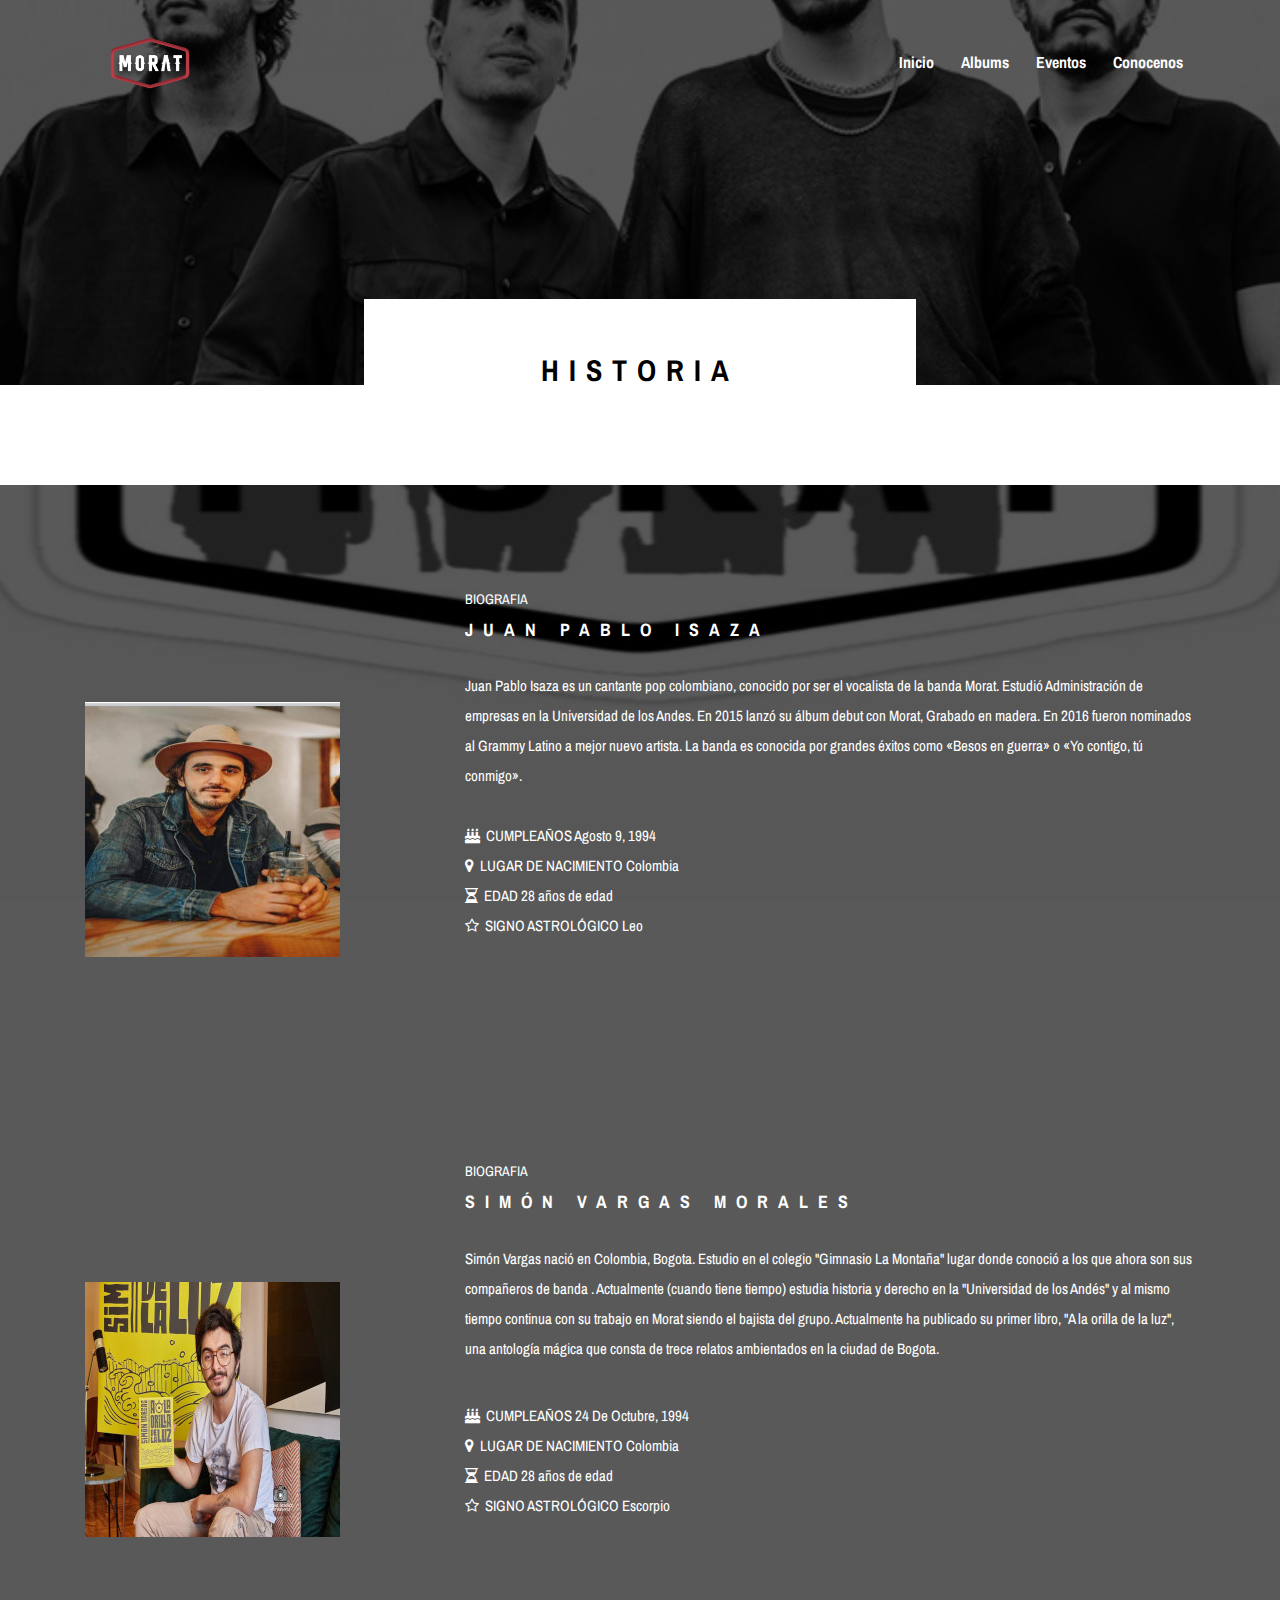
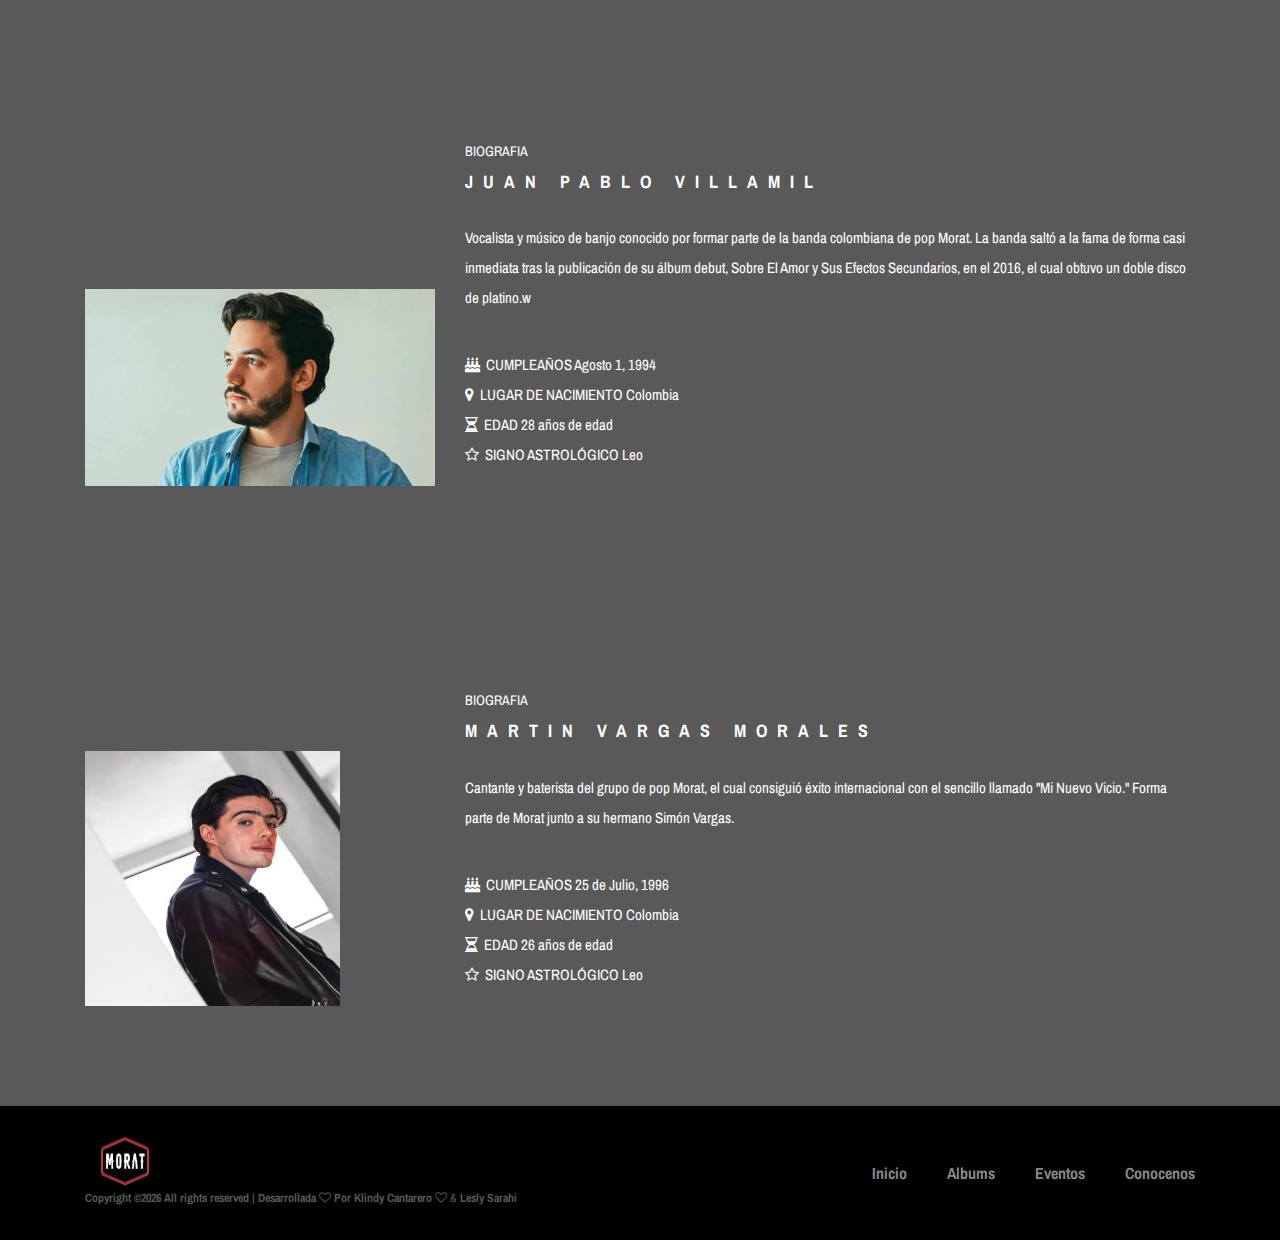
<file: blog.html>
<!DOCTYPE html>
<html lang="en">

<head>
    <meta charset="UTF-8">
    <meta name="description" content="">
    <meta http-equiv="X-UA-Compatible" content="IE=edge">
    <meta name="viewport" content="width=device-width, initial-scale=1, shrink-to-fit=no">
    <!-- The above 4 meta tags *must* come first in the head; any other head content must come *after* these tags -->

    <!-- Title -->
    <title>Banda Musical Morat</title>

    <!-- Favicon -->
    <link rel="icon" href="img/iconm.png">

    <!-- Stylesheet -->
    <link rel="stylesheet" href="style.css">

</head>

<body>
    <!-- Preloader -->
    <div class="preloader d-flex align-items-center justify-content-center">
        <div class="lds-ellipsis">
            <div></div>
            <div></div>
            <div></div>
            <div></div>
        </div>
    </div>

    <!-- ##### Header Area Start ##### -->
    <header class="header-area">
        <!-- Navbar Area -->
        <div class="oneMusic-main-menu">
            <div class="classy-nav-container breakpoint-off">
                <div class="container">
                    <!-- Menu -->
                    <nav class="classy-navbar justify-content-between" id="oneMusicNav">

                        <!-- Nav brand -->
                        <a href="index.html" class="nav-brand"><img src="img/Morat/logo-morat.png" alt=""></a>

                        <!-- Navbar Toggler -->
                        <div class="classy-navbar-toggler">
                            <span class="navbarToggler"><span></span><span></span><span></span></span>
                        </div>

                        <!-- Menu -->
                        <div class="classy-menu">

                            <!-- Close Button -->
                            <div class="classycloseIcon">
                                <div class="cross-wrap"><span class="top"></span><span class="bottom"></span></div>
                            </div>

                            <!-- Nav Start -->
                            <div class="classynav">
                                <ul>
                                    <li><a href="index.html">Inicio</a></li>
                                    <li><a href="albums-store.html">Albums</a></li>
                                    <li><a href="event.html">Eventos</a></li>
                                    <li><a href="blog.html">Conocenos</a></li>
                                                       </ul>

                                             
                                </div>
                            </div>
                            <!-- Nav End -->

                        </div>
                    </nav>
                </div>
            </div>
        </div>
    </header>
    <!-- ##### Header Area End ##### -->

    <!-- ##### Breadcumb Area Start ##### -->
    <section class="breadcumb-area bg-img bg-overlay" style="background-image: url(img/Morat/JUNTOS2edit.jpg);">
        <div class="bradcumbContent">
            <p></p>
            <h2>Historia</h2>
        </div>
    </section>
    <!-- ##### Breadcumb Area End ##### -->

    <div class="row justify-content-center">
        <div class="section-heading style-2">
            <h2></h2>
        </div>
        <br>
        <div class="col-12 col-lg-9">
            <div class="ablums-text text-center mb-70">
                </div>
        </div>
    </div>


     <!-- ##### Featured Artist Area Start ##### -->
     <section class="featured-artist-area section-padding-100 bg-img bg-overlay bg-fixed" style="background-image: url(img/Morat/lgm.jpg);">
        <div class="container">
            <div class="row align-items-end">
                <div class="col-12 col-md-5 col-lg-4">
                    <div class="featured-artist-thumb">
                        <img src="img/Morat/isaza.jpg" alt="">
                    </div>
                </div>
                <div class="col-12 col-md-7 col-lg-8">
                    <div class="featured-artist-content">
                        <!-- Section Heading -->
                        <div class="section-heading white text-left mb-30">
                            <p>BIOGRAFIA</p>
                            <h2>Juan Pablo Isaza</h2>
                        </div>
                        
                        <p>Juan Pablo Isaza es un cantante pop colombiano, conocido por ser el vocalista de la banda Morat.
                        Estudió Administración de empresas en la Universidad de los Andes. En 2015 lanzó su álbum debut con Morat, Grabado en madera. En 2016 fueron nominados al Grammy Latino a mejor nuevo artista. La banda es conocida por grandes éxitos como «Besos en guerra» o «Yo contigo, tú conmigo». 
                            <br>
                            <br>
                            <i class="fa fa-birthday-cake" aria-hidden="true"></i>&nbsp CUMPLEAÑOS Agosto 9, 1994<br>
                            <i class="fa fa-map-marker" aria-hidden="true"></i>&nbsp LUGAR DE NACIMIENTO Colombia<br>
                            <i class="fa fa-hourglass-half" aria-hidden="true"></i>&nbsp EDAD 28 años de edad<br>
                            <i class="fa fa-star-o" aria-hidden="true"></i>&nbsp SIGNO ASTROLÓGICO Leo
                            
                    </div>
                </div>
            </div>
        </div>
    </section>
    <!-- ##### Featured Artist Area End ##### -->

<!-- ##### Featured Artist Area Start ##### -->
<section class="featured-artist-area section-padding-100 bg-img bg-overlay bg-fixed" style="background-image: url(img/Morat/lgm.jpg);">
    <div class="container">
        <div class="row align-items-end">
            <div class="col-12 col-md-5 col-lg-4">
                <div class="featured-artist-thumb">
                    <img src="img/Morat/simone.jpg" alt="">
                </div>
            </div>
            <div class="col-12 col-md-7 col-lg-8">
                <div class="featured-artist-content">
                    <!-- Section Heading -->
                    <div class="section-heading white text-left mb-30">
                        <p>BIOGRAFIA</p>
                        <h2>Simón Vargas Morales</h2>
                    </div>
                    <p>Simón Vargas nació en Colombia, Bogota. Estudio en el colegio "Gimnasio La Montaña" lugar donde conoció a los que ahora son sus compañeros de banda . Actualmente (cuando tiene tiempo) estudia historia y derecho en la "Universidad de los Andés" y al mismo tiempo continua con su trabajo en Morat siendo el bajista del grupo. Actualmente ha publicado su primer libro, "A la orilla de la luz", una antología mágica que consta de trece relatos ambientados en la ciudad de Bogota.</p>
                    <br>
                    <p><i class="fa fa-birthday-cake" aria-hidden="true"></i>&nbsp CUMPLEAÑOS 24 De Octubre, 1994<br>
                    <i class="fa fa-map-marker" aria-hidden="true"></i>&nbsp LUGAR DE NACIMIENTO Colombia<br>
                    <i class="fa fa-hourglass-half" aria-hidden="true"></i>&nbsp EDAD 28 años de edad<br>
                    <i class="fa fa-star-o" aria-hidden="true"></i>&nbsp SIGNO ASTROLÓGICO Escorpio  <br></p>
                    
                </div>
            </div>
        </div>
    </div>
</section>
<!-- ##### Featured Artist Area End ##### -->

<!-- ##### Featured Artist Area Start ##### -->
<section class="featured-artist-area section-padding-100 bg-img bg-overlay bg-fixed" style="background-image: url(img/Morat/lgm.jpg);">
    <div class="container">
        <div class="row align-items-end">
            <div class="col-12 col-md-5 col-lg-4">
                <div class="featured-artist-thumb">
                    <img src="img/Morat/villamil.1.jpg" alt="">
                </div>
            </div>
            <div class="col-12 col-md-7 col-lg-8">
                <div class="featured-artist-content">
                    <!-- Section Heading -->
                    <div class="section-heading white text-left mb-30">
                        <p>BIOGRAFIA</p>
                        <h2>Juan Pablo Villamil</h2>
                    </div>
                    <p>Vocalista y músico de banjo conocido por formar parte de la banda colombiana de pop Morat. La banda saltó a la fama de forma casi inmediata tras la publicación de su álbum debut, Sobre El Amor y Sus Efectos Secundarios, en el 2016, el cual obtuvo un doble disco de platino.w
                    </p> 
                    <br>
                           <p><i class="fa fa-birthday-cake" aria-hidden="true"></i>&nbsp CUMPLEAÑOS Agosto 1, 1994<br>
                            <i class="fa fa-map-marker" aria-hidden="true"></i>&nbsp LUGAR DE NACIMIENTO Colombia<br>
                            <i class="fa fa-hourglass-half" aria-hidden="true"></i>&nbsp EDAD 28 años de edad<br>
                            <i class="fa fa-star-o" aria-hidden="true"></i>&nbsp SIGNO ASTROLÓGICO Leo<br></p>
                
                    </div>
                </div>
            </div>
        </div>
    </div>
</section>
<!-- ##### Featured Artist Area End ##### -->

<!-- ##### Featured Artist Area Start ##### -->
<section class="featured-artist-area section-padding-100 bg-img bg-overlay bg-fixed" style="background-image: url(img/Morat/lgm.jpg);">
    <div class="container">
        <div class="row align-items-end">
            <div class="col-12 col-md-5 col-lg-4">
                <div class="featured-artist-thumb">
                    <img src="img/Morat/simon2.jpg" alt="">
                </div>
            </div>
            <div class="col-12 col-md-7 col-lg-8">
                <div class="featured-artist-content">
                    <!-- Section Heading -->
                    <div class="section-heading white text-left mb-30">
                        <p>BIOGRAFIA</p>
                        <h2>MARTIN VARGAS MORALES</h2>
                    </div>
                    <p>Cantante y baterista del grupo de pop Morat, el cual consiguió éxito internacional con el sencillo llamado "Mi Nuevo Vicio." Forma parte de Morat junto a su hermano Simón Vargas.</p>
                    <br>
                    <p><i class="fa fa-birthday-cake" aria-hidden="true"></i>&nbsp CUMPLEAÑOS 25 de Julio, 1996<br>
                     <i class="fa fa-map-marker" aria-hidden="true"></i>&nbsp LUGAR DE NACIMIENTO Colombia<br>
                     <i class="fa fa-hourglass-half" aria-hidden="true"></i>&nbsp EDAD 26 años de edad<br>
                     <i class="fa fa-star-o" aria-hidden="true"></i>&nbsp SIGNO ASTROLÓGICO Leo<br></p>
         
                    </div>
                </div>
            </div>
        </div>
    </div>
</section>
<!-- ##### Featured Artist Area End ##### -->



    <!-- ##### Footer Area Start ##### -->
    <footer class="footer-area">
        <div class="container">
            <div class="row d-flex flex-wrap align-items-center">
                <div class="col-12 col-md-6">
                    <a href="#"><img style="width: 80px; height: 50px"; src="img/Morat/logo-morat.png" alt=""></a>
                    <p class="copywrite-text"><a href="#"><!-- Link back to Colorlib can't be removed. Template is licensed under CC BY 3.0. -->
Copyright &copy;<script>document.write(new Date().getFullYear());</script> All rights reserved | Desarrollada <i class="fa fa-heart-o" aria-hidden="true"></i> Por  <a href="https://www.instagram.com/klindy_01" target="_blank">Klindy Cantarero</a>
<i class="fa fa-heart-o" aria-hidden="true"></i> & <a href="https://www.instagram.com/lessa0608" target="_blank">Lesly Sarahi</a>
<!-- Link back to Colorlib can't be removed. Template is licensed under CC BY 3.0. --></p>
                </div>

                <div class="col-12 col-md-6">
                    <div class="footer-nav">
                        <ul>
                                    <li><a href="index.html">Inicio</a></li>
                                    <li><a href="albums-store.html">Albums</a></li>
                                    <li><a href="event.html">Eventos</a></li>
                                    <li><a href="blog.html">Conocenos</a></li>
                        </ul>
                    </div>
                </div>
            </div>
        </div>
    </footer>
    <!-- ##### Footer Area Start ##### -->

    <!-- ##### All Javascript Script ##### -->
    <!-- jQuery-2.2.4 js -->
    <script src="js/jquery/jquery-2.2.4.min.js"></script>
    <!-- Popper js -->
    <script src="js/bootstrap/popper.min.js"></script>
    <!-- Bootstrap js -->
    <script src="js/bootstrap/bootstrap.min.js"></script>
    <!-- All Plugins js -->
    <script src="js/plugins/plugins.js"></script>
    <!-- Active js -->
    <script src="js/active.js"></script>
</body>

</html>
</file>
<file: style.css>
/* [Master Stylesheet - v1.0] */
/* :: 1.0 Import Fonts */
@import url("https://fonts.googleapis.com/css?family=Archivo+Narrow:400,400i,500,500i,600,600i,700,700i");
/* :: 2.0 Import All CSS */
@import url(css/bootstrap.min.css);
@import url(css/classy-nav.css);
@import url(css/owl.carousel.min.css);
@import url(css/animate.css);
@import url(css/magnific-popup.css);
@import url(css/font-awesome.min.css);
@import url(css/audioplayer.css);
@import url(css/one-music-icon.css);
/* :: 3.0 Base CSS */
* {
  margin: 0;
  padding: 0; }

body {
  font-family: "Archivo Narrow", sans-serif;
  font-size: 14px; }

h1,
h2,
h3,
h4,
h5,
h6 {
  font-family: "Archivo Narrow", sans-serif;
  color: #000000;
  line-height: 1.3;
  font-weight: 700; }

.letra{
  font-size: 18px;
  font-family: Cambria, Cochin, Georgia, Times, 'Times New Roman', serif;
}

p {
  font-family: "Archivo Narrow", sans-serif;
  color: #5f5f5f;
  font-size: 15px;
  line-height: 2;
  font-weight: 400; }

a,
a:hover,
a:focus {
  -webkit-transition-duration: 500ms;
  transition-duration: 500ms;
  text-decoration: none;
  outline: 0 solid transparent;
  color: #000000;
  font-weight: 700;
  font-size: 16px;
  font-family: "Archivo Narrow", sans-serif; }

ul,
ol {
  margin: 0; }
  ul li,
  ol li {
    list-style: none; }

img {
  height: auto;
  max-width: 100%; }

/* :: 3.1.0 Spacing */
.mt-15 {
  margin-top: 15px !important; }

.mt-30 {
  margin-top: 30px !important; }

.mt-50 {
  margin-top: 50px !important; }

.mt-70 {
  margin-top: 70px !important; }

.mt-100 {
  margin-top: 100px !important; }

.mb-15 {
  margin-bottom: 15px !important; }

.mb-30 {
  margin-bottom: 30px !important; }

.mb-50 {
  margin-bottom: 50px !important; }

.mb-70 {
  margin-bottom: 70px !important; }

.mb-100 {
  margin-bottom: 100px !important; }

.ml-15 {
  margin-left: 15px !important; }

.ml-30 {
  margin-left: 30px !important; }

.ml-50 {
  margin-left: 50px !important; }

.mr-15 {
  margin-right: 15px !important; }

.mr-30 {
  margin-right: 30px !important; }

.mr-50 {
  margin-right: 50px !important; }

/* :: 3.2.0 Height */
.height-400 {
  height: 400px !important; }

.height-500 {
  height: 500px !important; }

.height-600 {
  height: 600px !important; }

.height-700 {
  height: 700px !important; }

.height-800 {
  height: 800px !important; }

/* :: 3.3.0 Section Padding */
.section-padding-100 {
  padding-top: 100px;
  padding-bottom: 100px; }

.section-padding-100-0 {
  padding-top: 100px;
  padding-bottom: 0; }

.section-padding-0-100 {
  padding-top: 0;
  padding-bottom: 100px; }

.section-padding-100-70 {
  padding-top: 100px;
  padding-bottom: 70px; }

/* :: 3.4.0 Section Heading */
.section-heading {
  position: relative;
  z-index: 1;
  margin-bottom: 100px;
  text-align: center; }
  .section-heading p {
    color: #5f5f5f;
    font-size: 14px;
    margin-bottom: 5px; }
  .section-heading h2 {
    font-size: 18px;
    text-transform: uppercase;
    letter-spacing: 10px;
    margin-bottom: 0; }
    @media only screen and (max-width: 767px) {
      .section-heading h2 {
        letter-spacing: 5px; } }
  .section-heading.white h2 {
    color: #fff; }
  .section-heading.style-2 p {
    font-size: 16px; }
  .section-heading.style-2 h2 {
    font-size: 50px; 
    font-family: Georgia, 'Times New Roman', Times, serif;
  }
    @media only screen and (max-width: 767px) {
      .section-heading.style-2 h2 {
        font-size: 24px; } }

/* :: 3.5.0 Preloader */
.preloader {
  background-color: #ffffff;
  width: 100%;
  height: 100%;
  position: fixed;
  top: 0;
  left: 0;
  right: 0;
  z-index: 99999; }
  .preloader .lds-ellipsis {
    display: inline-block;
    position: relative;
    width: 64px;
    height: 64px; }
    .preloader .lds-ellipsis div {
      position: absolute;
      top: 27px;
      width: 11px;
      height: 11px;
      border-radius: 50%;
      background: #000000;
      animation-timing-function: cubic-bezier(0, 1, 1, 0); }
      .preloader .lds-ellipsis div:nth-child(1) {
        left: 6px;
        -webkit-animation: lds-ellipsis1 0.6s infinite;
        animation: lds-ellipsis1 0.6s infinite; }
      .preloader .lds-ellipsis div:nth-child(2) {
        left: 6px;
        -webkit-animation: lds-ellipsis2 0.6s infinite;
        animation: lds-ellipsis2 0.6s infinite; }
      .preloader .lds-ellipsis div:nth-child(3) {
        left: 26px;
        -webkit-animation: lds-ellipsis2 0.6s infinite;
        animation: lds-ellipsis2 0.6s infinite; }
      .preloader .lds-ellipsis div:nth-child(4) {
        left: 45px;
        -webkit-animation: lds-ellipsis3 0.6s infinite;
        animation: lds-ellipsis3 0.6s infinite; }

@-webkit-keyframes lds-ellipsis1 {
  0% {
    -webkit-transform: scale(0);
    transform: scale(0); }
  100% {
    -webkit-transform: scale(1);
    transform: scale(1); } }
@keyframes lds-ellipsis1 {
  0% {
    -webkit-transform: scale(0);
    transform: scale(0); }
  100% {
    -webkit-transform: scale(1);
    transform: scale(1); } }
@-webkit-keyframes lds-ellipsis3 {
  0% {
    -webkit-transform: scale(1);
    transform: scale(1); }
  100% {
    -webkit-transform: scale(0);
    transform: scale(0); } }
@keyframes lds-ellipsis3 {
  0% {
    -webkit-transform: scale(1);
    transform: scale(1); }
  100% {
    -webkit-transform: scale(0);
    transform: scale(0); } }
@-webkit-keyframes lds-ellipsis2 {
  0% {
    -webkit-transform: translate(0, 0);
    transform: translate(0, 0); }
  100% {
    -webkit-transform: translate(19px, 0);
    transform: translate(19px, 0); } }
@keyframes lds-ellipsis2 {
  0% {
    -webkit-transform: translate(0, 0);
    transform: translate(0, 0); }
  100% {
    -webkit-transform: translate(19px, 0);
    transform: translate(19px, 0); } }
/* :: 3.6.0 Miscellaneous */
.bg-img {
  background-position: center center;
  background-size: cover;
  background-repeat: no-repeat; }

.bg-white {
  background-color: #ffffff !important; }

.bg-dark {
  background-color: #000000 !important; }

.bg-transparent {
  background-color: transparent !important; }

.bg-gray {
  background-color: #f5f9fa; }

.font-bold {
  font-weight: 700; }

.font-light {
  font-weight: 300; }

.bg-overlay {
  position: relative;
  z-index: 2;
  background-position: center center;
  background-size: cover; }
  .bg-overlay::after {
    background-color: rgba(0, 0, 0, 0.65);
    position: absolute;
    z-index: -1;
    top: 0;
    left: 0;
    width: 100%;
    height: 100%;
    content: ""; }

.bg-fixed {
  background-attachment: fixed !important; }

/* :: 3.7.0 ScrollUp */
#scrollUp {
  background-color: #000000;
  border-radius: 0;
  bottom: 50px;
  box-shadow: 0 2px 6px 0 rgba(0, 0, 0, 0.3);
  color: #ffffff;
  font-size: 24px;
  height: 40px;
  line-height: 40px;
  right: 50px;
  text-align: center;
  width: 40px;
  -webkit-transition-duration: 500ms;
  transition-duration: 500ms;
  box-shadow: 0 1px 5px 2px rgba(0, 0, 0, 0.15); }
  @media only screen and (max-width: 767px) {
    #scrollUp {
      right: 30px;
      bottom: 30px; } }
  #scrollUp:hover {
    background-color: #fff;
    color: #232323; }

/* :: 3.8.0 oneMusic Button */
.oneMusic-btn {
  background-color: #fff;
  -webkit-transition-duration: 500ms;
  transition-duration: 500ms;
  position: relative;
  z-index: 1;
  display: inline-block;
  min-width: 212px;
  height: 49px;
  color: #000;
  border: 1px solid #000;
  border-radius: 0;
  padding: 0 30px;
  font-size: 16px;
  line-height: 47px;
  font-weight: 700;
  text-transform: capitalize; }
  .oneMusic-btn i {
    margin-left: 5px; }
  .oneMusic-btn:hover, .oneMusic-btn:focus {
    font-size: 16px;
    font-weight: 700;
    background-color: #000000;
    color: #fff; }
  .oneMusic-btn.btn-2 {
    background-color: #000000;
    color: #fff; }
    .oneMusic-btn.btn-2:hover, .oneMusic-btn.btn-2:focus {
      background-color: #fff;
      color: #232323; }

/* :: 4.0 Header Area CSS */
.header-area {
  position: absolute;
  z-index: 1000;
  width: 100%;
  top: 20px;
  left: 0;
  z-index: 1000; }
  .header-area .oneMusic-main-menu {
    position: relative;
    width: 100%;
    height: 85px;
    background-color: transparent; }
    @media only screen and (max-width: 767px) {
      .header-area .oneMusic-main-menu {
        height: 70px; } }
    .header-area .oneMusic-main-menu .classy-nav-container {
      background-color: transparent; }
    .header-area .oneMusic-main-menu .classy-navbar {
      background-color: transparent;
      height: 85px;
      padding: 0; }
      @media only screen and (max-width: 767px) {
        .header-area .oneMusic-main-menu .classy-navbar {
          height: 70px; } }
      .header-area .oneMusic-main-menu .classy-navbar .classynav ul li a {
        font-weight: 700;
        text-transform: capitalize;
        color: #ffffff;
        font-size: 16px; }
        .header-area .oneMusic-main-menu .classy-navbar .classynav ul li a:hover, .header-area .oneMusic-main-menu .classy-navbar .classynav ul li a:focus {
          color: rgba(255, 255, 255, 0.7); }
        @media only screen and (min-width: 768px) and (max-width: 991px) {
          .header-area .oneMusic-main-menu .classy-navbar .classynav ul li a {
            background-color: #000000;
            border-bottom-color: rgba(255, 255, 255, 0.1); } }
        @media only screen and (max-width: 767px) {
          .header-area .oneMusic-main-menu .classy-navbar .classynav ul li a {
            background-color: #000000;
            border-bottom-color: rgba(255, 255, 255, 0.1); } }
      .header-area .oneMusic-main-menu .classy-navbar .classynav ul li.megamenu-item > a::after,
      .header-area .oneMusic-main-menu .classy-navbar .classynav ul li.has-down > a::after {
        color: #ffffff; }
      .header-area .oneMusic-main-menu .classy-navbar .classynav ul li.megamenu-item ul li > a::after,
      .header-area .oneMusic-main-menu .classy-navbar .classynav ul li.has-down ul li > a::after {
        color: #232323; }
        @media only screen and (max-width: 767px) {
          .header-area .oneMusic-main-menu .classy-navbar .classynav ul li.megamenu-item ul li > a::after,
          .header-area .oneMusic-main-menu .classy-navbar .classynav ul li.has-down ul li > a::after {
            color: #ffffff; } }
      .header-area .oneMusic-main-menu .classy-navbar .classynav ul li ul li a {
        color: #232323; }
        .header-area .oneMusic-main-menu .classy-navbar .classynav ul li ul li a:hover, .header-area .oneMusic-main-menu .classy-navbar .classynav ul li ul li a:focus {
          color: #888888; }
        @media only screen and (min-width: 992px) and (max-width: 1199px) {
          .header-area .oneMusic-main-menu .classy-navbar .classynav ul li ul li a {
            padding: 0 15px; } }
        @media only screen and (min-width: 768px) and (max-width: 991px) {
          .header-area .oneMusic-main-menu .classy-navbar .classynav ul li ul li a {
            color: #ffffff;
            padding: 0 30px;
            border-bottom-color: rgba(255, 255, 255, 0.1); } }
        @media only screen and (max-width: 767px) {
          .header-area .oneMusic-main-menu .classy-navbar .classynav ul li ul li a {
            color: #ffffff;
            padding: 0 30px;
            border-bottom-color: rgba(255, 255, 255, 0.1) !important; } }
      .header-area .oneMusic-main-menu .classy-navbar .classynav ul li .dropdown li .dropdown li .dropdown li a {
        border-bottom: 1px solid rgba(242, 244, 248, 0.7); }
        @media only screen and (min-width: 768px) and (max-width: 991px) {
          .header-area .oneMusic-main-menu .classy-navbar .classynav ul li .dropdown li .dropdown li .dropdown li a {
            border-bottom-color: rgba(255, 255, 255, 0.1) !important; } }
        @media only screen and (max-width: 767px) {
          .header-area .oneMusic-main-menu .classy-navbar .classynav ul li .dropdown li .dropdown li .dropdown li a {
            border-bottom-color: rgba(255, 255, 255, 0.1) !important; } }
    .header-area .oneMusic-main-menu .login-register-cart-button {
      position: relative;
      z-index: 1;
      margin-left: 100px; }
      @media only screen and (min-width: 768px) and (max-width: 991px) {
        .header-area .oneMusic-main-menu .login-register-cart-button {
          margin-left: 12px;
          margin-top: 15px; } }
      @media only screen and (max-width: 767px) {
        .header-area .oneMusic-main-menu .login-register-cart-button {
          margin-left: 12px;
          margin-top: 15px; } }
      .header-area .oneMusic-main-menu .login-register-cart-button .login-register-btn {
        position: relative;
        z-index: 10; }
        .header-area .oneMusic-main-menu .login-register-cart-button .login-register-btn a {
          -webkit-transition-duration: 500ms;
          transition-duration: 500ms;
          margin-bottom: 0;
          color: #fff;
          font-weight: 700;
          font-size: 16px;
          cursor: pointer;
          line-height: 1; }
          .header-area .oneMusic-main-menu .login-register-cart-button .login-register-btn a:hover, .header-area .oneMusic-main-menu .login-register-cart-button .login-register-btn a:focus {
            color: rgba(255, 255, 255, 0.7); }
      .header-area .oneMusic-main-menu .login-register-cart-button .cart-btn {
        position: relative;
        z-index: 10; }
        .header-area .oneMusic-main-menu .login-register-cart-button .cart-btn p {
          -webkit-transition-duration: 500ms;
          transition-duration: 500ms;
          margin-bottom: 0;
          color: #fff;
          font-size: 18px;
          cursor: pointer;
          line-height: 1; }
          .header-area .oneMusic-main-menu .login-register-cart-button .cart-btn p:hover, .header-area .oneMusic-main-menu .login-register-cart-button .cart-btn p:focus {
            color: rgba(255, 255, 255, 0.7); }
          .header-area .oneMusic-main-menu .login-register-cart-button .cart-btn p .quantity {
            width: 15px;
            height: 15px;
            border: 1px solid #fff;
            background-color: #232323;
            color: #fff;
            display: block;
            position: absolute;
            bottom: -5px;
            left: -10px;
            z-index: 10;
            font-size: 9px;
            font-weight: 400;
            border-radius: 50%;
            line-height: 13px;
            text-align: center; }
  .header-area .is-sticky .oneMusic-main-menu {
    position: fixed;
    width: 100%;
    height: 85px;
    top: 0;
    left: 0;
    z-index: 9999;
    background-color: #000000;
    box-shadow: 0 5px 50px 15px rgba(0, 0, 0, 0.2); }
    @media only screen and (max-width: 767px) {
      .header-area .is-sticky .oneMusic-main-menu {
        height: 70px; } }

.classy-navbar .nav-brand {
  max-width: 130px; }

@media only screen and (min-width: 768px) and (max-width: 991px) {
  .breakpoint-on .classy-navbar .classy-menu {
    background-color: #000000; } }
@media only screen and (max-width: 767px) {
  .breakpoint-on .classy-navbar .classy-menu {
    background-color: #000000; } }

@media only screen and (min-width: 768px) and (max-width: 991px) {
  .classynav ul li .megamenu .single-mega.cn-col-4 {
    padding: 0; } }
@media only screen and (max-width: 767px) {
  .classynav ul li .megamenu .single-mega.cn-col-4 {
    padding: 0; } }

.classycloseIcon .cross-wrap span {
  background: #ffffff; }

/* :: 5.0 Hero Slides Area */
.hero-area,
.hero-slides {
  position: relative;
  z-index: 1; }

.single-hero-slide {
  width: 100%;
  height: 950px;
  position: relative;
  z-index: 1;
  padding: 0 30px;
  overflow: hidden; }
  @media only screen and (min-width: 992px) and (max-width: 1199px) {
    .single-hero-slide {
      height: 700px; } }
  @media only screen and (min-width: 768px) and (max-width: 991px) {
    .single-hero-slide {
      height: 650px; } }
  @media only screen and (max-width: 767px) {
    .single-hero-slide {
      height: 500px; } }
  .single-hero-slide::after {
    position: absolute;
    width: 100%;
    height: 100%;
    z-index: -5;
    top: 0;
    left: 0;
    background-color: rgba(0, 0, 0, 0.35);
    content: ''; }
  .single-hero-slide .slide-img {
    position: absolute;
    width: 100%;
    height: 100%;
    z-index: -10;
    left: 0;
    right: 0;
    top: 0;
    bottom: 0; }
  .single-hero-slide .hero-slides-content {
    display: inline-block;
    width: 100%; }
    .single-hero-slide .hero-slides-content h6 {
      font-size: 18px;
      color: #fff;
      letter-spacing: 20px;
      text-transform: uppercase;
      margin-bottom: 20px;
      display: block; }
      @media only screen and (max-width: 767px) {
        .single-hero-slide .hero-slides-content h6 {
          letter-spacing: 5px; } }
    .single-hero-slide .hero-slides-content h2 {
      position: relative;
      z-index: 1;
      font-size: 60px;
      color: #ffffff;
      margin-bottom: 0;
      font-weight: 400;
      display: block;
      text-transform: capitalize;
      letter-spacing: 30px;
      overflow: hidden; }
      .single-hero-slide .hero-slides-content h2 span {
        position: absolute;
        top: 0;
        width: 100%;
        height: 100%;
        left: 0;
        color: rgba(255, 255, 255, 0.15);
        -webkit-animation: textsonar 6s linear infinite;
        animation: textsonar 6s linear infinite; }
      @media only screen and (min-width: 768px) and (max-width: 991px) {
        .single-hero-slide .hero-slides-content h2 {
          letter-spacing: 15px;
          font-size: 42px; } }
      @media only screen and (max-width: 767px) {
        .single-hero-slide .hero-slides-content h2 {
          letter-spacing: 5px;
          font-size: 30px; } }
    .single-hero-slide .hero-slides-content .btn {
      border: 1px solid #fff;
      background-color: transparent;
      color: #fff; }
      .single-hero-slide .hero-slides-content .btn:hover, .single-hero-slide .hero-slides-content .btn:focus {
        background-color: #fff;
        color: #000000; }

@-webkit-keyframes textsonar {
  0% {
    -webkit-transform: scaleX(1);
    transform: scaleX(1); }
  50% {
    -webkit-transform: scaleX(1.15);
    transform: scaleX(1.15); }
  100% {
    -webkit-transform: scaleX(1);
    transform: scaleX(1); } }
@keyframes textsonar {
  0% {
    -webkit-transform: scaleX(1);
    transform: scaleX(1); }
  50% {
    -webkit-transform: scaleX(1.15);
    transform: scaleX(1.15); }
  100% {
    -webkit-transform: scaleX(1);
    transform: scaleX(1); } }
.single-hero-slide .slide-img {
  -webkit-animation: slide 12s linear infinite;
  animation: slide 12s linear infinite; }

@-webkit-keyframes slide {
  0% {
    -webkit-transform: scale(1);
    transform: scale(1); }
  50% {
    -webkit-transform: scale(1.2);
    transform: scale(1.2); }
  100% {
    -webkit-transform: scale(1);
    transform: scale(1); } }
@keyframes slide {
  0% {
    -webkit-transform: scale(1);
    transform: scale(1); }
  50% {
    -webkit-transform: scale(1.2);
    transform: scale(1.2); }
  100% {
    -webkit-transform: scale(1);
    transform: scale(1); } }
/* :: 6.0 Buy Now Area CSS */
.oneMusic-buy-now-area.has-fluid {
  padding-left: 4%;
  padding-right: 4%;
  position: relative;
  z-index: 1; }

/* :: 7.0 Events Area CSS */
.single-event-area {
  position: relative;
  z-index: 1;
  -webkit-transition-duration: 500ms;
  transition-duration: 500ms; }
  .single-event-area img {
    width: 100%; }
  .single-event-area .event-text {
    text-align: center;
    position: relative;
    z-index: 1;
    padding: 30px 15px;
    background-color: #000;
    -webkit-transition-duration: 500ms;
    transition-duration: 500ms; }
    .single-event-area .event-text h4 {
      color: #fff;
      text-transform: uppercase;
      -webkit-transition-duration: 500ms;
      transition-duration: 500ms; }
    .single-event-area .event-text .event-meta-data {
      position: relative;
      margin-bottom: 30px; }
      .single-event-area .event-text .event-meta-data a {
        -webkit-transition-duration: 500ms;
        transition-duration: 500ms;
        position: relative;
        z-index: 1;
        color: #fff;
        font-size: 15px;
        font-weight: 400;
        display: inline-block;
        padding-right: 29px; }
        .single-event-area .event-text .event-meta-data a:first-child::after {
          position: absolute;
          content: '|';
          top: 0;
          right: 12px;
          z-index: 1; }
        .single-event-area .event-text .event-meta-data a:last-child {
          padding-right: 0; }
    .single-event-area .event-text .see-more-btn {
      font-size: 11px;
      color: #fff;
      text-transform: uppercase;
      letter-spacing: 10px;
      border-bottom: 1px solid #fff;
      padding-left: 0;
      padding-right: 0;
      border-radius: 0; }
      .single-event-area .event-text .see-more-btn:hover, .single-event-area .event-text .see-more-btn:focus {
        font-weight: 400; }
  .single-event-area:hover, .single-event-area:focus {
    box-shadow: 0 5px 80px 0 rgba(0, 0, 0, 0.2); }
    .single-event-area:hover .event-text, .single-event-area:focus .event-text {
      background-color: #f5f9fa; }
      .single-event-area:hover .event-text h4,
      .single-event-area:hover .event-text .event-meta-data a, .single-event-area:focus .event-text h4,
      .single-event-area:focus .event-text .event-meta-data a {
        color: #000000; }
      .single-event-area:hover .event-text .see-more-btn, .single-event-area:focus .event-text .see-more-btn {
        border-bottom-color: #000000;
        color: #000000; }

/* :: 8.0 Newsletter Area CSS */
.newsletter-area {
  position: relative;
  z-index: 1;
  border: 1px solid #000000;
  padding: 45px; }
  .newsletter-area .newsletter-form {
    position: relative;
    z-index: 1; }
    .newsletter-area .newsletter-form input {
      width: 100%;
      height: 40px;
      font-size: 14px;
      color: #b3b3b3;
      font-style: italic;
      border: none;
      border-bottom: 1px solid #d6d6d6;
      margin-bottom: 30px;
      display: block; }

.testimonials-area {
  position: relative;
  z-index: 1;
  padding: 45px; }
  .testimonials-area .testimonials-slide {
    position: relative;
    z-index: 1; }
    .testimonials-area .testimonials-slide .single-slide p {
      font-size: 15px;
      color: #fff;
      font-style: italic; }
    .testimonials-area .testimonials-slide .single-slide .testimonial-info {
      margin-top: 30px;
      display: block; }
      .testimonials-area .testimonials-slide .single-slide .testimonial-info .testimonial-thumb {
        width: 44px;
        height: 44px;
        border-radius: 50%;
        margin-right: 15px; }
        .testimonials-area .testimonials-slide .single-slide .testimonial-info .testimonial-thumb img {
          border-radius: 50%; }
      .testimonials-area .testimonials-slide .single-slide .testimonial-info p {
        font-style: normal;
        font-size: 15px;
        color: #fff;
        margin-bottom: 0; }

/* :: 9.0 Album Catagory Area CSS */
.featured-artist-area {
  position: relative;
  z-index: 1; }

.featured-artist-content {
  position: relative;
  z-index: 1; }
  @media only screen and (max-width: 767px) {
    .featured-artist-content {
      margin-top: 50px; } }
  .featured-artist-content p {
    color: #fff; }

.browse-by-catagories {
  position: relative;
  z-index: 1; }
  .browse-by-catagories a {
    display: inline-block;
    background-color: #f4f4f4;
    border: 2px solid transparent;
    padding: 6px 9px;
    font-size: 15px;
    margin-right: 5px; }
    @media only screen and (min-width: 992px) and (max-width: 1199px) {
      .browse-by-catagories a {
        padding: 4px 7px;
        font-size: 14px;
        margin-right: 4px; } }
    @media only screen and (min-width: 768px) and (max-width: 991px) {
      .browse-by-catagories a {
        padding: 4px 7px;
        font-size: 14px;
        margin-right: 5px;
        margin-bottom: 5px; } }
    @media only screen and (max-width: 767px) {
      .browse-by-catagories a {
        padding: 2px 5px;
        font-size: 13px;
        margin-right: 5px;
        margin-bottom: 5px; } }
    .browse-by-catagories a:hover, .browse-by-catagories a:focus, .browse-by-catagories a.active {
      border: 2px solid #000000; }
    .browse-by-catagories a:first-child {
      border-color: transparent;
      background-color: transparent; }

.single-album {
  position: relative;
  z-index: 1;
  -webkit-transition-duration: 500ms;
  transition-duration: 500ms;
  margin-bottom: 30px; }
  .single-album img {
    width: 100%; }
  .single-album .album-info {
    position: relative;
    z-index: 1;
    text-align: center;
    padding-top: 15px;
    padding-bottom: 15px; }
    .single-album .album-info h5 {
      font-size: 18px;
      margin-bottom: 0;
      text-transform: uppercase; }
    .single-album .album-info p {
      margin-bottom: 0; }
  .single-album:hover, .single-album:focus {
    box-shadow: 0 5px 70px 0 rgba(0, 0, 0, 0.15); }

.single-album-area {
  position: relative;
  z-index: 1;
  -webkit-transition-duration: 500ms;
  transition-duration: 500ms;
  margin-bottom: 30px; }
  .single-album-area .album-thumb {
    position: relative;
    z-index: 1; }
    .single-album-area .album-thumb .album-price p {
      position: absolute;
      top: 15px;
      left: 15px;
      background-color: #fff;
      margin-bottom: 0;
      line-height: 1;
      padding: 5px 15px;
      border-radius: 15px;
      z-index: 20; }
    .single-album-area .album-thumb .play-icon a {
      color: #fff;
      font-size: 50px;
      position: absolute;
      top: 50%;
      left: 50%;
      line-height: 1;
      -webkit-transform: translate(-50%, -50%);
      transform: translate(-50%, -50%); }
  .single-album-area img {
    width: 100%; }
  .single-album-area .album-info {
    display: block;
    position: relative;
    z-index: 1;
    padding-top: 15px;
    padding-bottom: 15px; }
    .single-album-area .album-info h5 {
      font-size: 18px;
      margin-bottom: 0;
      text-transform: uppercase; }
    .single-album-area .album-info p {
      margin-bottom: 0; }

.albums-slideshow {
  position: relative;
  z-index: 1; }
  .albums-slideshow .single-album {
    -webkit-transition-duration: 500ms;
    transition-duration: 500ms;
    margin-bottom: 0;
    border: 1px solid transparent; }
    .albums-slideshow .single-album:hover, .albums-slideshow .single-album:focus {
      border: 1px solid #000000;
      box-shadow: none;
      background-color: #f5f9fa; }
  .albums-slideshow .owl-prev,
  .albums-slideshow .owl-next {
    -webkit-transition-duration: 500ms;
    transition-duration: 500ms;
    background-color: #fff;
    position: absolute;
    width: 50px;
    height: 50px;
    border: 1px solid #000000;
    top: 50%;
    left: -25px;
    margin-top: -50px;
    z-index: 50;
    text-align: center;
    line-height: 48px;
    opacity: 0;
    visibility: hidden; }
    @media only screen and (max-width: 767px) {
      .albums-slideshow .owl-prev,
      .albums-slideshow .owl-next {
        left: 0; } }
    .albums-slideshow .owl-prev:hover, .albums-slideshow .owl-prev:focus,
    .albums-slideshow .owl-next:hover,
    .albums-slideshow .owl-next:focus {
      background-color: #000000;
      color: #fff; }
  .albums-slideshow .owl-next {
    left: auto;
    right: -25px; }
    @media only screen and (max-width: 767px) {
      .albums-slideshow .owl-next {
        right: 0; } }
  .albums-slideshow:hover .owl-prev,
  .albums-slideshow:hover .owl-next {
    opacity: 1;
    visibility: visible; }

/* :: 10.0 Songs Area CSS */
.single-song-area {
  position: relative;
  z-index: 1; }
  .single-song-area .song-thumbnail {
    position: relative;
    z-index: 1;
    -webkit-box-flex: 0;
    -ms-flex: 0 0 135px;
    flex: 0 0 135px;
    max-width: 135px;
    width: 135px;
    margin-right: 50px; }
    .single-song-area .song-thumbnail img {
      width: 100%; }
    @media only screen and (max-width: 767px) {
      .single-song-area .song-thumbnail {
        margin-right: 0;
        -webkit-box-flex: 0;
        -ms-flex: 0 0 100%;
        flex: 0 0 100%;
        max-width: 100%;
        width: 100%; } }
  .single-song-area .song-play-area {
    position: relative;
    z-index: 1;
    -webkit-box-flex: 0;
    -ms-flex: 0 0 calc(100% - 185px);
    flex: 0 0 calc(100% - 185px);
    max-width: calc(100% - 185px);
    width: calc(100% - 185px);
    background-color: #262626;
    padding: 15px 30px 20px; }
    @media only screen and (max-width: 767px) {
      .single-song-area .song-play-area {
        -webkit-box-flex: 0;
        -ms-flex: 0 0 100%;
        flex: 0 0 100%;
        max-width: 100%;
        width: 100%; } }
    .single-song-area .song-play-area .song-name p {
      color: #b8b8b8;
      margin-bottom: 5px; }
    .single-song-area .song-play-area .audioplayer {
      margin: 0;
      padding: 0;
      width: 100%;
      height: auto;
      align-items: center;
      border: none;
      border-radius: 0;
      background: transparent; }
    .single-song-area .song-play-area .audioplayer-playing .audioplayer-playpause,
    .single-song-area .song-play-area .audioplayer:not(.audioplayer-playing) .audioplayer-playpause:hover,
    .single-song-area .song-play-area .audioplayer:not(.audioplayer-playing) .audioplayer-playpause {
      background: #fff; }
    .single-song-area .song-play-area .audioplayer-time {
      font-size: 14px;
      color: #fff; }

.song-play-area {
  position: relative;
  z-index: 1;
  width: 100%;
  background-color: #262626;
  padding: 15px 30px 20px;
  border: 1px solid #363636; }
  .song-play-area .song-name p {
    color: #b8b8b8;
    margin-bottom: 5px; }
  .song-play-area .audioplayer {
    margin: 0;
    padding: 0;
    width: 100%;
    height: auto;
    align-items: center;
    border: none;
    border-radius: 0;
    background: transparent; }
  .song-play-area .audioplayer-playing .audioplayer-playpause,
  .song-play-area .audioplayer:not(.audioplayer-playing) .audioplayer-playpause:hover,
  .song-play-area .audioplayer:not(.audioplayer-playing) .audioplayer-playpause {
    background: #fff; }
  .song-play-area .audioplayer-time {
    font-size: 14px;
    color: #fff; }

/* :: 11.0 Miscellaneous Area CSS */
.weeks-top-area {
  position: relative;
  z-index: 1;
  padding: 45px 30px;
  -webkit-transition-duration: 500ms;
  transition-duration: 500ms;
  border: 1px solid transparent; }
  .weeks-top-area .single-top-item {
    position: relative;
    z-index: 1;
    margin-bottom: 21px; }
    .weeks-top-area .single-top-item:last-child {
      margin-bottom: 0; }
    .weeks-top-area .single-top-item .thumbnail {
      -webkit-box-flex: 0;
      -ms-flex: 0 0 73px;
      flex: 0 0 73px;
      max-width: 73px;
      width: 73px;
      margin-right: 20px; }
    .weeks-top-area .single-top-item .content- h6 {
      text-transform: uppercase;
      margin-bottom: 0; }
    .weeks-top-area .single-top-item .content- p {
      font-size: 14px;
      margin-bottom: 0; }
  .weeks-top-area:hover, .weeks-top-area:focus {
    background-color: #f5f9fa;
    border-color: #d8d8d8; }

.popular-artists-area {
  position: relative;
  z-index: 1;
  padding: 45px 30px;
  -webkit-transition-duration: 500ms;
  transition-duration: 500ms;
  border: 1px solid #d8d8d8;
  background-color: #f5f9fa; }
  .popular-artists-area .single-artists {
    position: relative;
    z-index: 1;
    margin-bottom: 17px; }
    .popular-artists-area .single-artists:last-child {
      margin-bottom: 0; }
    .popular-artists-area .single-artists .thumbnail {
      -webkit-box-flex: 0;
      -ms-flex: 0 0 63px;
      flex: 0 0 63px;
      max-width: 63px;
      width: 63px;
      margin-right: 20px;
      border-radius: 50%; }
      .popular-artists-area .single-artists .thumbnail img {
        border-radius: 50%; }
    .popular-artists-area .single-artists .content- p {
      font-size: 16px;
      margin-bottom: 0; }

.new-hits-area {
  position: relative;
  z-index: 1;
  padding: 45px 30px;
  -webkit-transition-duration: 500ms;
  transition-duration: 500ms;
  border: 1px solid #d8d8d8;
  background-color: #f5f9fa; }
  .new-hits-area .single-new-item {
    position: relative;
    z-index: 1;
    border-bottom: 1px solid #d8d8d8;
    margin-bottom: 10px;
    padding-bottom: 10px; }
    .new-hits-area .single-new-item:last-child {
      margin-bottom: 0;
      border-bottom: none;
      padding-bottom: 0; }
    .new-hits-area .single-new-item .thumbnail {
      -webkit-box-flex: 0;
      -ms-flex: 0 0 73px;
      flex: 0 0 73px;
      max-width: 73px;
      width: 73px;
      margin-right: 20px; }
    .new-hits-area .single-new-item .content- h6 {
      text-transform: uppercase;
      margin-bottom: 0; }
    .new-hits-area .single-new-item .content- p {
      font-size: 14px;
      margin-bottom: 0; }
    .new-hits-area .single-new-item .audioplayer {
      margin: 0;
      padding: 0;
      width: auto;
      height: auto;
      border: none;
      border-radius: 0;
      background: transparent; }
    .new-hits-area .single-new-item .audioplayer-playing .audioplayer-playpause,
    .new-hits-area .single-new-item .audioplayer:not(.audioplayer-playing) .audioplayer-playpause:hover,
    .new-hits-area .single-new-item .audioplayer:not(.audioplayer-playing) .audioplayer-playpause {
      background: #d6d6d6; }
    .new-hits-area .single-new-item .audioplayer:not(.audioplayer-playing) .audioplayer-playpause a {
      border-left: 12px solid #fff; }
    .new-hits-area .single-new-item .audioplayer-time,
    .new-hits-area .single-new-item .audioplayer-volume,
    .new-hits-area .single-new-item .audioplayer-bar {
      display: none; }

/* :: 12.0 Login Area CSS */
.login-content {
  -webkit-transition-duration: 500ms;
  transition-duration: 500ms;
  position: relative;
  z-index: 1;
  background-color: #f5f9fa;
  border: 1px solid #d8d8d8;
  padding: 50px 100px;
  box-shadow: 0 2px 70px 0 rgba(0, 0, 0, 0.15);
  text-align: center; }
  @media only screen and (max-width: 767px) {
    .login-content {
      padding: 50px 30px; } }
  .login-content h3 {
    margin-bottom: 30px; }
  .login-content .form-group {
    text-align: left; }
  .login-content .form-control {
    width: 100%;
    height: 50px;
    border: 1px solid #000000;
    font-size: 12px;
    font-style: italic;
    padding: 0 20px;
    border-radius: 0; }
    .login-content .form-control:focus {
      box-shadow: none; }

/* :: 13.0 Services Area CSS */
.single-service-area .icon {
  -webkit-box-flex: 0;
  -ms-flex: 0 0 78px;
  flex: 0 0 78px;
  max-width: 78px;
  width: 78px;
  position: relative;
  z-index: 1;
  width: 78px;
  height: 78px;
  border: 1px solid #000000;
  text-align: center; }
  .single-service-area .icon span {
    line-height: 76px;
    font-size: 40px; }
.single-service-area .text {
  position: relative;
  z-index: 1;
  -webkit-box-flex: 0;
  -ms-flex: 0 0 calc(100% - 78px);
  flex: 0 0 calc(100% - 78px);
  max-width: calc(100% - 78px);
  width: calc(100% - 78px);
  padding-left: 30px; }

/* :: 14.0 Footer Area CSS */
.footer-area {
  position: relative;
  z-index: 1;
  background-color: #000000;
  padding: 30px 0; }
  @media only screen and (max-width: 767px) {
    .footer-area {
      text-align: center; } }
  .footer-area .copywrite-text {
    font-size: 12px;
    margin-bottom: 0;
    color: rgba(166, 165, 165, 0.54); }
    .footer-area .copywrite-text a {
      color: rgba(166, 165, 165, 0.54);
      font-size: 12px; }
      .footer-area .copywrite-text a:hover, .footer-area .copywrite-text a:focus {
        color: #fff; }
  .footer-area .footer-nav ul {
    display: -webkit-box;
    display: -ms-flexbox;
    display: flex;
    -webkit-box-align: center;
    -ms-flex-align: center;
    -ms-grid-row-align: center;
    align-items: center;
    -webkit-box-pack: end;
    -ms-flex-pack: end;
    justify-content: flex-end; }
    @media only screen and (max-width: 767px) {
      .footer-area .footer-nav ul {
        -webkit-box-pack: center;
        -ms-flex-pack: center;
        justify-content: center;
        margin-top: 30px; } }
  .footer-area .footer-nav li a {
    color: #898888;
    font-size: 16px;
    padding: 0 20px; }
    @media only screen and (min-width: 768px) and (max-width: 991px) {
      .footer-area .footer-nav li a {
        padding: 0 10px;
        font-size: 14px; } }
    @media only screen and (max-width: 767px) {
      .footer-area .footer-nav li a {
        padding: 0 10px;
        font-size: 14px; } }
    .footer-area .footer-nav li a:hover, .footer-area .footer-nav li a:focus {
      color: #fff; }
  .footer-area .footer-nav li:last-child a {
    padding-right: 0; }

/* :: 15.0 Breadcumb Area CSS */
.breadcumb-area {
  position: relative;
  z-index: 10;
  width: 100%;
  height: 385px; }
  @media only screen and (max-width: 767px) {
    .breadcumb-area {
      height: 270px; } }
  .breadcumb-area .bradcumbContent {
    position: absolute;
    background-color: #fff;
    width: 552px;
    bottom: 0;
    left: 50%;
    z-index: 100;
    text-align: center;
    padding-top: 40px;
    -webkit-transform: translateX(-50%);
    transform: translateX(-50%); }
    @media only screen and (max-width: 767px) {
      .breadcumb-area .bradcumbContent {
        width: calc(100% - 60px);
        padding-top: 30px; } }
    .breadcumb-area .bradcumbContent p {
      line-height: 1.5;
      font-size: 16px;
      color: #5f5f5f; }
    .breadcumb-area .bradcumbContent h2 {
      font-size: 30px;
      letter-spacing: 10px;
      text-transform: uppercase;
      line-height: 1;
      margin-bottom: 0; }
      @media only screen and (max-width: 767px) {
        .breadcumb-area .bradcumbContent h2 {
          font-size: 18px;
          letter-spacing: 5px; } }

/* :: 16.0 Blog Area CSS */
.single-blog-post {
  position: relative;
  z-index: 1; }
  .single-blog-post .blog-post-thumb {
    position: relative;
    z-index: 1; }
    .single-blog-post .blog-post-thumb .post-date {
      width: 76px;
      height: 106px;
      border: 1px solid #000000;
      text-align: center;
      background-color: #fff;
      position: absolute;
      z-index: 10;
      top: -30px;
      left: 30px;
      padding: 17px 0; }
      .single-blog-post .blog-post-thumb .post-date span {
        display: block;
        font-size: 14px;
        font-weight: 700;
        line-height: 1.3; }
        .single-blog-post .blog-post-thumb .post-date span:first-child {
          font-size: 36px; }
  .single-blog-post .blog-content {
    background-color: #f5f9fa;
    padding: 45px 40px;
    border: 1px solid #d8d8d8; }
    @media only screen and (max-width: 767px) {
      .single-blog-post .blog-content {
        padding: 30px 20px; } }
    .single-blog-post .blog-content .post-title {
      font-size: 24px;
      display: block; }
      @media only screen and (max-width: 767px) {
        .single-blog-post .blog-content .post-title {
          font-size: 20px; } }
      .single-blog-post .blog-content .post-title:hover, .single-blog-post .blog-content .post-title:focus {
        color: #232323; }
    .single-blog-post .blog-content .post-meta {
      position: relative;
      z-index: 1;
      margin-bottom: 10px; }
      .single-blog-post .blog-content .post-meta p {
        color: #8d8d8d;
        font-size: 13px;
        padding-right: 25px;
        position: relative;
        z-index: 1; }
        .single-blog-post .blog-content .post-meta p::after {
          content: '|';
          position: absolute;
          right: 12px;
          top: 0;
          z-index: 5; }
        .single-blog-post .blog-content .post-meta p:last-child::after {
          display: none; }
        .single-blog-post .blog-content .post-meta p a {
          color: #8d8d8d;
          font-size: 13px;
          margin-bottom: 0;
          font-weight: 400; }
          .single-blog-post .blog-content .post-meta p a:hover, .single-blog-post .blog-content .post-meta p a:focus {
            color: #000000; }
    .single-blog-post .blog-content p {
      margin-bottom: 0; }

.oneMusic-pagination-area .pagination .page-item .page-link {
  background-color: transparent;
  display: block;
  padding: 0;
  border: 1px solid transparent;
  color: #5f5f5f;
  font-size: 15px;
  font-weight: 400;
  width: 34px;
  height: 34px;
  line-height: 32px;
  text-align: center;
  margin-right: 10px; }
  .oneMusic-pagination-area .pagination .page-item .page-link:hover, .oneMusic-pagination-area .pagination .page-item .page-link:focus {
    color: #000000;
    border: 1px solid #000000; }
.oneMusic-pagination-area .pagination .page-item:first-child .page-link {
  margin-left: 0;
  border-top-left-radius: 0;
  border-bottom-left-radius: 0; }
.oneMusic-pagination-area .pagination .page-item:last-child .page-link {
  border-top-right-radius: 0;
  border-bottom-right-radius: 0; }
.oneMusic-pagination-area .pagination .page-item.active .page-link {
  color: #000000;
  border: 1px solid #000000; }

.blog-sidebar-area {
  position: relative;
  z-index: 1; }
  @media only screen and (max-width: 767px) {
    .blog-sidebar-area {
      margin-top: 100px; } }

.single-widget-area {
  position: relative;
  z-index: 1;
  background-color: #f5f9fa;
  border: 1px solid #d8d8d8; }
  .single-widget-area img {
    width: 100%; }
  .single-widget-area .widget-title {
    padding: 25px 45px;
    border-bottom: 1px solid #d8d8d8; }
    @media only screen and (min-width: 992px) and (max-width: 1199px) {
      .single-widget-area .widget-title {
        padding: 20px 30px; } }
    .single-widget-area .widget-title h5 {
      margin-bottom: 0;
      line-height: 1; }
  .single-widget-area .widget-content {
    padding: 25px 45px; }
    @media only screen and (min-width: 992px) and (max-width: 1199px) {
      .single-widget-area .widget-content {
        padding: 20px 30px; } }
    .single-widget-area .widget-content ul li {
      margin-bottom: 10px; }
      .single-widget-area .widget-content ul li a {
        color: #5f5f5f;
        font-size: 15px;
        font-weight: 400; }
        .single-widget-area .widget-content ul li a:hover, .single-widget-area .widget-content ul li a:focus {
          color: #000000; }
      .single-widget-area .widget-content ul li:last-child {
        margin-bottom: 0; }
    .single-widget-area .widget-content .tags {
      display: -webkit-box;
      display: -ms-flexbox;
      display: flex;
      -ms-flex-wrap: wrap;
      flex-wrap: wrap; }
      .single-widget-area .widget-content .tags li {
        margin-bottom: 0; }
        .single-widget-area .widget-content .tags li a {
          display: block;
          line-height: 28px;
          font-size: 15px;
          color: #5f5f5f;
          height: 30px;
          background-color: #fff;
          padding: 0 15px;
          border: 1px solid #000000;
          margin: 3px; }
          @media only screen and (min-width: 992px) and (max-width: 1199px) {
            .single-widget-area .widget-content .tags li a {
              padding: 0 10px; } }

/* :: 17.0 Skills Area CSS */
.single-skils-area {
  position: relative;
  z-index: 1;
  text-align: center; }
  .single-skils-area .circle {
    position: relative;
    z-index: 10;
    margin-bottom: 15px; }
  .single-skils-area .skills-text {
    position: absolute;
    top: 50%;
    left: 50%;
    text-align: center;
    -webkit-transform: translate(-50%, -50%);
    transform: translate(-50%, -50%); }
    .single-skils-area .skills-text span {
      font-size: 24px;
      color: #232323;
      font-weight: 500; }
    .single-skils-area .skills-text p {
      font-size: 15px;
      color: #5f5f5f;
      line-height: 1; }

/* :: 18.0 Contact Area CSS */
.contact-content {
  position: relative;
  z-index: 2; }
  .contact-content .contact-social-info a {
    display: inline-block;
    margin-right: 20px;
    font-size: 14px;
    color: #000000; }
    .contact-content .contact-social-info a:hover, .contact-content .contact-social-info a:focus {
      color: #232323; }
  .contact-content .single-contact-info {
    position: relative;
    margin-bottom: 20px; }
    .contact-content .single-contact-info:last-child {
      margin-bottom: 0; }
    .contact-content .single-contact-info p {
      font-size: 15px;
      margin-bottom: 0; }
    .contact-content .single-contact-info .icon {
      -webkit-box-flex: 0;
      -ms-flex: 0 0 35px;
      flex: 0 0 35px;
      max-width: 35px;
      width: 35px;
      height: 35px;
      border: 1px solid #000;
      text-align: center; }
      .contact-content .single-contact-info .icon span {
        font-size: 20px;
        line-height: 33px; }

.contact-form-area .form-control {
  position: relative;
  z-index: 2;
  height: 45px;
  width: 100%;
  background-color: transparent;
  font-size: 14px;
  margin-bottom: 15px;
  border: none;
  border-radius: 0;
  padding: 15px 0;
  font-style: italic;
  color: #b3b3b3;
  border-bottom: 1px solid #000000;
  -webkit-transition-duration: 500ms;
  transition-duration: 500ms; }
  .contact-form-area .form-control:focus {
    box-shadow: none;
    border-bottom: 1px solid #000000; }
.contact-form-area textarea.form-control {
  height: 160px; }

.has-bg-img {
  position: relative;
  z-index: 1; }
  .has-bg-img .contact-form-area .form-control {
    color: #fff;
    border-bottom: 1px solid #fff; }
    .has-bg-img .contact-form-area .form-control:focus {
      border-bottom: 1px solid #fff; }
  .has-bg-img .oneMusic-btn {
    background-color: transparent;
    border-color: #fff;
    color: #fff; }
    .has-bg-img .oneMusic-btn:hover, .has-bg-img .oneMusic-btn:focus {
      background-color: #fff;
      color: #000000; }

.map-area {
  position: relative;
  z-index: 2; }
  .map-area iframe {
    width: 100%;
    height: 385px;
    border: none;
    margin-bottom: 0; }
    @media only screen and (max-width: 767px) {
      .map-area iframe {
        height: 300px; } }

/* :: 19.0 Elements Area CSS */
.elements-title {
  position: relative;
  z-index: 1; }
  .elements-title h2 {
    font-size: 24px; }

/* :: 20.1.0 Single Cool Facts CSS */
.single-cool-fact {
  position: relative;
  z-index: 1; }
  .single-cool-fact .scf-text h2 {
    font-size: 48px;
    margin-bottom: 0;
    color: #232323; }
    @media only screen and (min-width: 992px) and (max-width: 1199px) {
      .single-cool-fact .scf-text h2 {
        font-size: 48px; } }
    @media only screen and (min-width: 768px) and (max-width: 991px) {
      .single-cool-fact .scf-text h2 {
        font-size: 36px; } }
    @media only screen and (max-width: 767px) {
      .single-cool-fact .scf-text h2 {
        font-size: 30px; } }
  .single-cool-fact .scf-text p {
    font-size: 15px;
    margin-bottom: 0;
    color: #5f5f5f;
    line-height: 1; }

/* :: 20.2.0 Accordians Area CSS */
.single-accordion.panel {
  background-color: #ffffff;
  border: 0 solid transparent;
  border-radius: 4px;
  box-shadow: 0 0 0 transparent;
  margin-bottom: 15px; }
.single-accordion:last-of-type {
  margin-bottom: 0; }
.single-accordion h6 {
  margin-bottom: 0; }
  .single-accordion h6 a {
    background-color: #000000;
    border-radius: 0;
    color: #ffffff;
    display: block;
    margin: 0;
    padding: 20px 70px 20px 30px;
    position: relative;
    font-size: 14px;
    text-transform: capitalize;
    border: 1px solid #000000; }
    .single-accordion h6 a span {
      background: transparent;
      -webkit-transition-duration: 500ms;
      transition-duration: 500ms;
      font-size: 10px;
      position: absolute;
      right: 0;
      text-align: center;
      top: 0;
      width: 58px;
      height: 100%;
      color: #ffffff;
      line-height: 58px; }
      .single-accordion h6 a span.accor-open {
        opacity: 0; }
    .single-accordion h6 a.collapsed {
      -webkit-transition-duration: 500ms;
      transition-duration: 500ms;
      background-color: transparent;
      color: #232323; }
      .single-accordion h6 a.collapsed span {
        color: #000000; }
        .single-accordion h6 a.collapsed span.accor-close {
          opacity: 0; }
        .single-accordion h6 a.collapsed span.accor-open {
          opacity: 1; }
.single-accordion .accordion-content {
  border-top: 0 solid transparent;
  box-shadow: none; }
  .single-accordion .accordion-content p {
    padding: 20px 15px 5px;
    margin-bottom: 0; }

/* :: 20.3.0 Tabs Area CSS */
.oneMusic-tabs-content {
  position: relative;
  z-index: 1; }
  .oneMusic-tabs-content .nav-tabs {
    border-bottom: none;
    margin-bottom: 15px; }
    .oneMusic-tabs-content .nav-tabs .nav-link {
      background-color: transparent;
      border: 1px solid #000000;
      padding: 0 30px;
      height: 58px;
      line-height: 58px;
      color: #232323;
      margin: 0 2px;
      border-radius: 0; }
      @media only screen and (min-width: 992px) and (max-width: 1199px) {
        .oneMusic-tabs-content .nav-tabs .nav-link {
          padding: 0 15px; } }
      @media only screen and (max-width: 767px) {
        .oneMusic-tabs-content .nav-tabs .nav-link {
          padding: 0 15px;
          font-size: 12px;
          margin-bottom: 5px; } }
      @media only screen and (min-width: 480px) and (max-width: 767px) {
        .oneMusic-tabs-content .nav-tabs .nav-link {
          padding: 0 15px; } }
      .oneMusic-tabs-content .nav-tabs .nav-link.active {
        background-color: #000000;
        color: #ffffff; }
  .oneMusic-tabs-content .oneMusic-tab-text {
    position: relative;
    z-index: 1;
    padding-top: 10px; }
    .oneMusic-tabs-content .oneMusic-tab-text p {
      margin-bottom: 0; }
  .oneMusic-tabs-content .tab-content h6 {
    font-size: 18px; }

.single-web-icon {
  position: relative;
  z-index: 1;
  background-color: #f5f9fa;
  text-align: center;
  padding: 30px 10px;
  border: 1px solid #b8b8b8;
  -webkit-transition-duration: 500ms;
  transition-duration: 500ms; }
  .single-web-icon i {
    display: block;
    font-size: 50px;
    margin-bottom: 15px; }
  .single-web-icon span {
    font-size: 16px; }
  .single-web-icon:hover {
    box-shadow: 0 2px 50px 0 rgba(0, 0, 0, 0.15); }

/* ====== The End ====== */

/*# sourceMappingURL=style.css.map */
</file>
